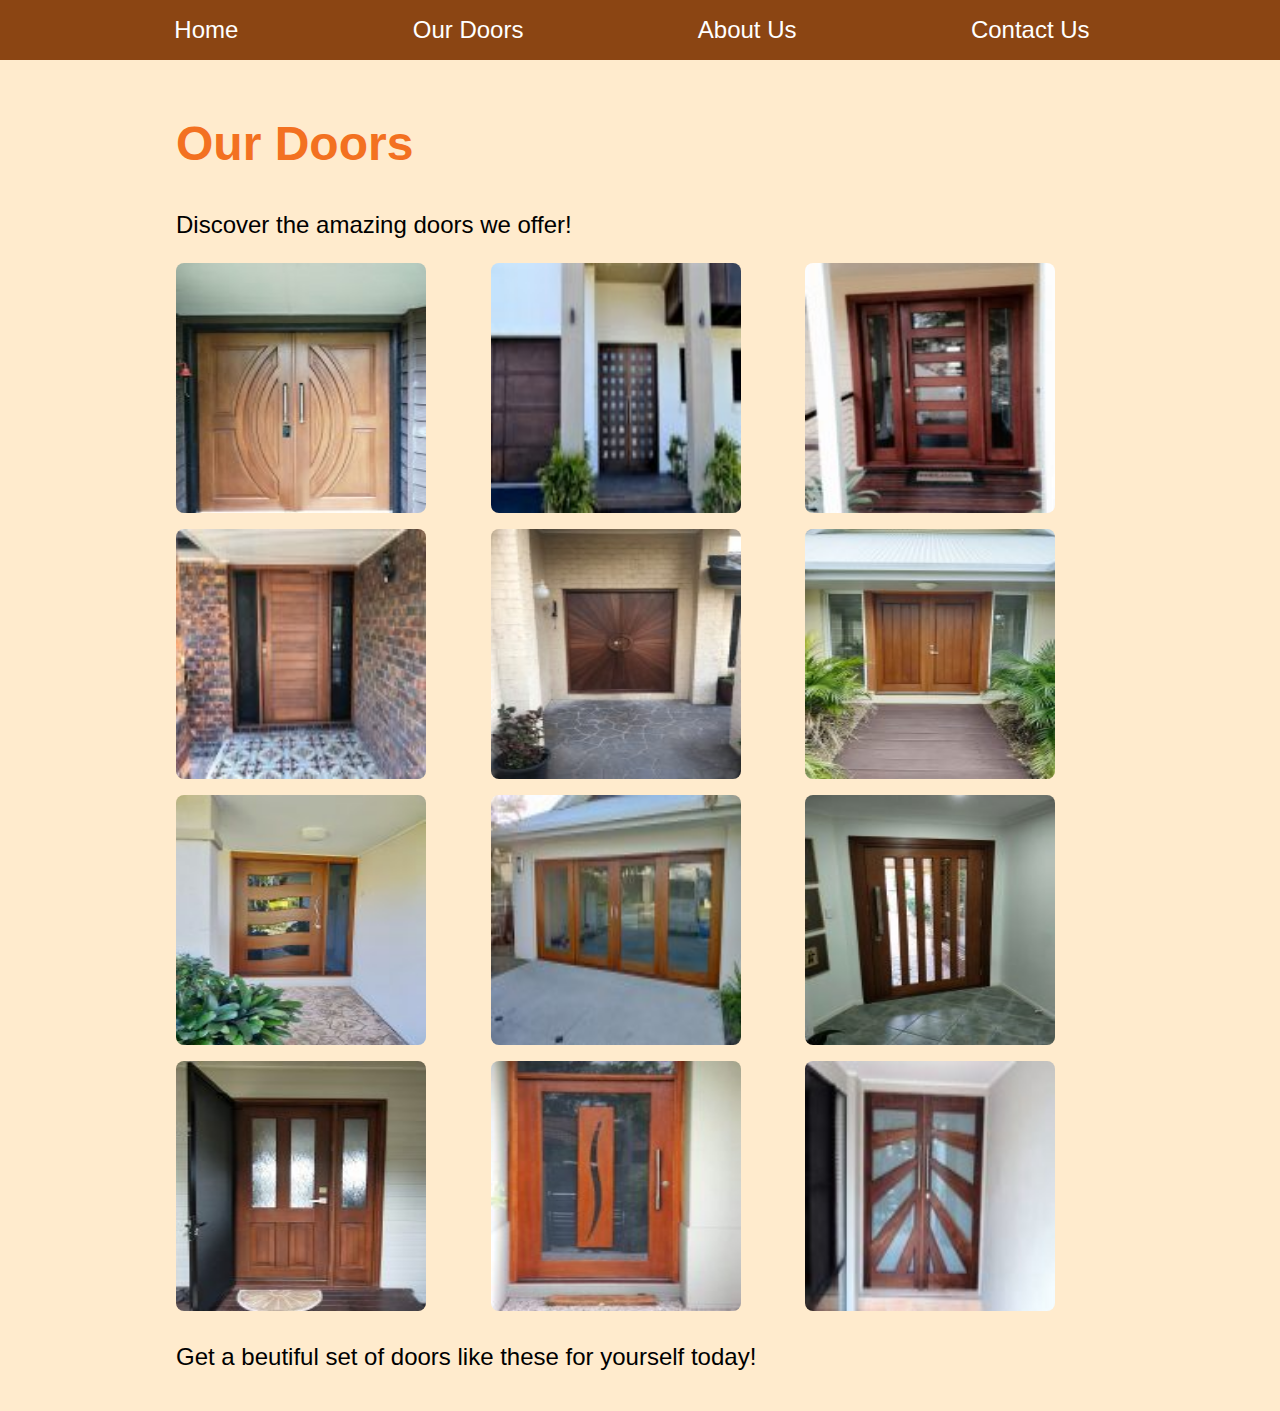
<file: Doors.html>
<!DOCTYPE html>
<html>

<head>
  <meta charset="utf-8">
  <meta name="viewport" content="width=device-width">
  <title>replit</title>
  <link href="style.css" rel="stylesheet" type="text/css" />
  <title>Your Website</title>

  <style>
      #doors {
          display: grid;
          grid-template-columns: repeat(3, 1fr);
          gap: 1rem;
      }

      #doors img {
          border-radius: 8px;
      }
    h2{
      font-size: 3rem;
    }
    p{
      font-size: 1.5rem;
    }
  </style>

</head>
  <body>
  <header>
      <nav>
          <ul>
              <li><a href="index.html">Home</a></li>
              <li><a href="#doors">Our Doors</a></li>
              <li><a href="#about">About Us</a></li>
              <li><a href="#contact">Contact Us</a></li>
          </ul>
      </nav>
  </header>
  
    <main>
      <h2>Our Doors</h2>
      <p>Discover the amazing doors we offer!</p>
        <section id="doors">
          <img src ="photos/Door4.jpg" alt="Doors" width="250" height="250">
          <img src ="photos/Door5.jpg" alt="Doors" width="250" height="250">
          <img src ="photos/Door6.jpg" alt="Doors" width="250" height="250">
          <img src ="photos/Door7.jpg" alt="Doors" width="250" height="250">
          <img src ="photos/Door8.jpg" alt="Doors" width="250" height="250">
          <img src ="photos/Door9.jpg" alt="Doors" width="250" height="250">
          <img src ="photos/Door10.jpg" alt="Doors" width="250" height="250">
          <img src ="photos/Door11.jpg" alt="Doors" width="250" height="250">
          <img src ="photos/Door12.jpg" alt="Doors" width="250" height="250">
          <img src ="photos/Door13.jpg" alt="Doors" width="250" height="250">
          <img src ="photos/Door14.jpg" alt="Doors" width="250" height="250">
          <img src ="photos/Door15.jpg" alt="Doors" width="250" height="250">
        </section>

      <p>Get a beutiful set of doors like these for yourself today!</p>
      
    </main>
</file>
<file: style.css>
html {
  height: 100%;
  width: 100%;
}
body {
    font-family: 'Arial', sans-serif;
    margin: 0;
    padding: 0;
    box-sizing: border-box;
    background-color: blanchedalmond;
}

header {
    background-color: saddlebrown;
    color: #fff;
    padding: 1rem;
    text-align: center;
}

nav ul {
    list-style-type: none;
    margin: 0;
    padding: 0;
    display: flex;
    justify-content: space-evenly;
}

nav ul li {
    display: inline;
    margin-right: 1rem;
}

nav a {
    text-decoration: none;
    color: #fff;
    font-size: 1.5rem;
    transition: color 0.3s;
}
nav a:hover,
nav a:focus {
    color: #3d2814
}

main {
  margin: 0 10rem;  
  padding: 1rem;
}

section {
    margin-bottom: 2rem; 
}

footer {
    background-color: saddlebrown;
    color: #fff;
    text-align: center;
    padding: 1rem;
    position: fixed;
    width: 100%;
    bottom: 0;
}
#about .centered {
  text-align: center;
}

h1{
  color:#f37121 ;
  font-size: 3rem;
}
h2{
  color:#f37121 ;
}
</file>
